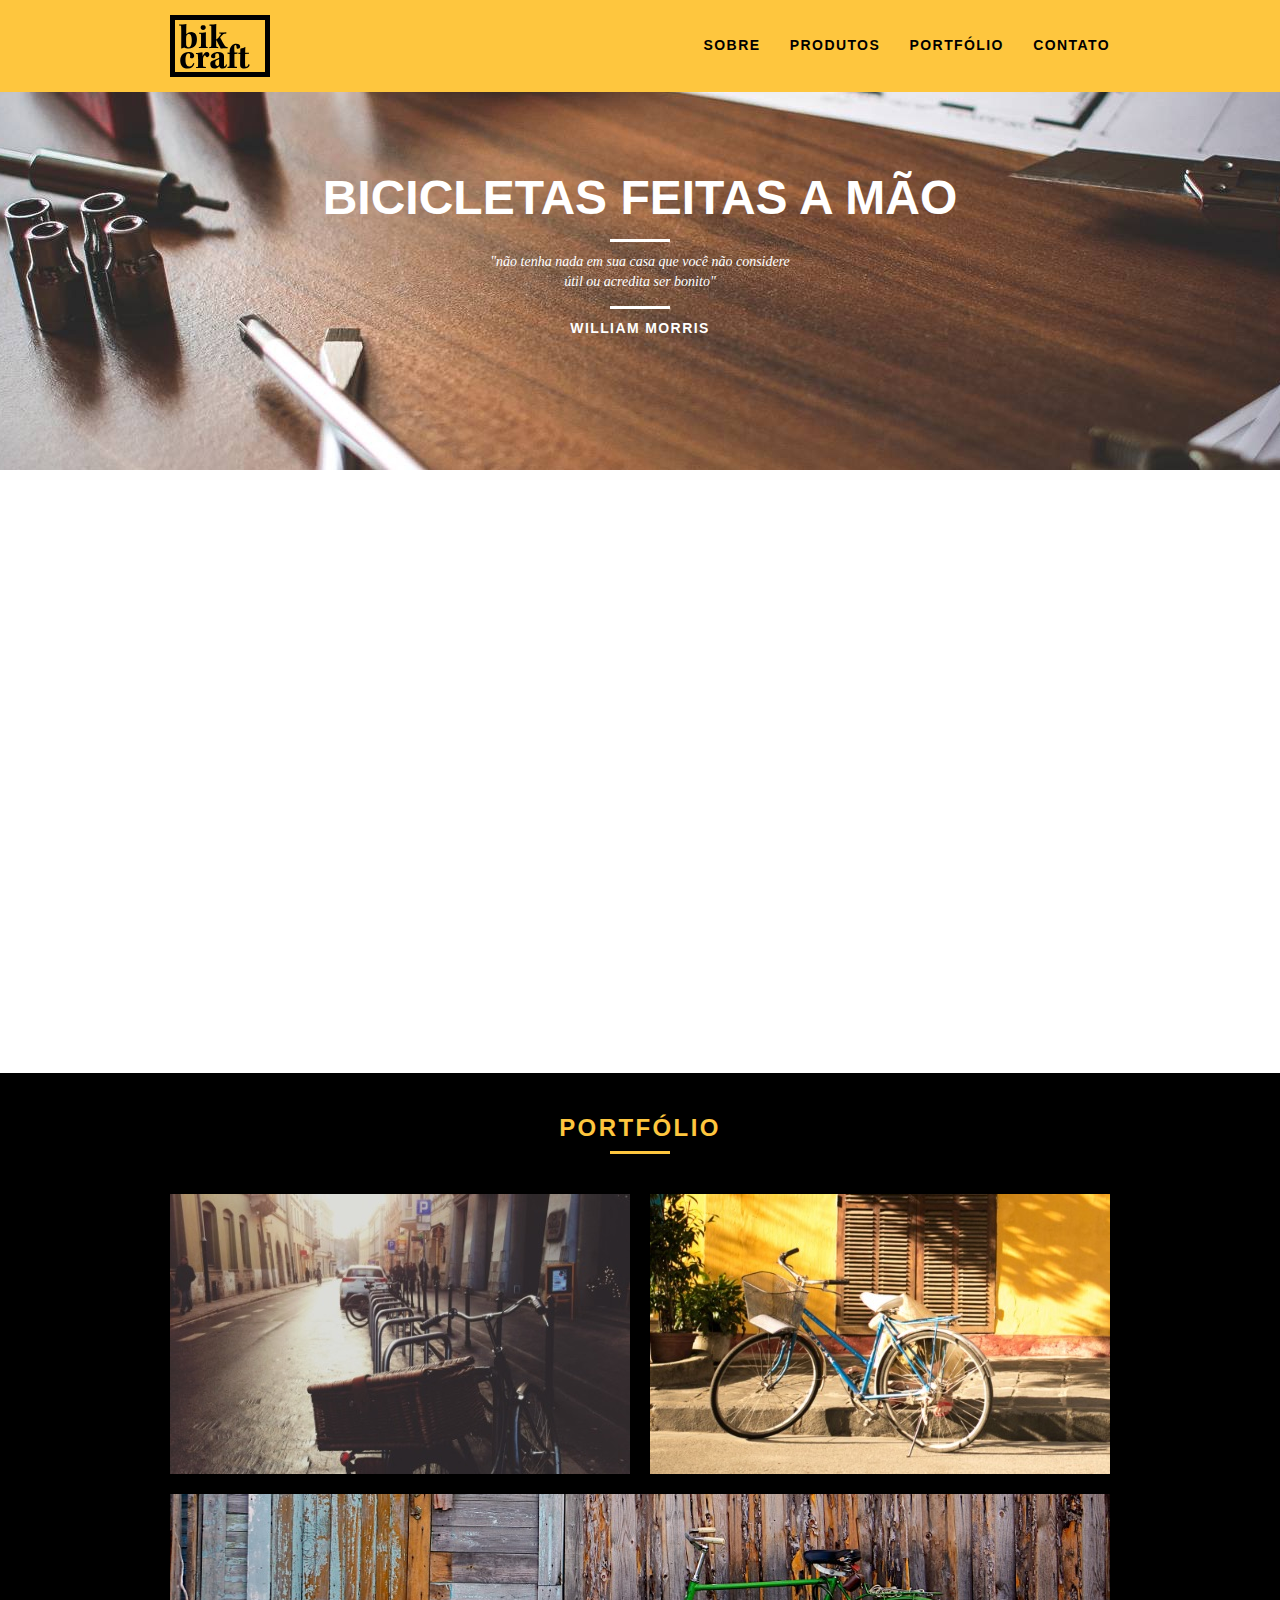
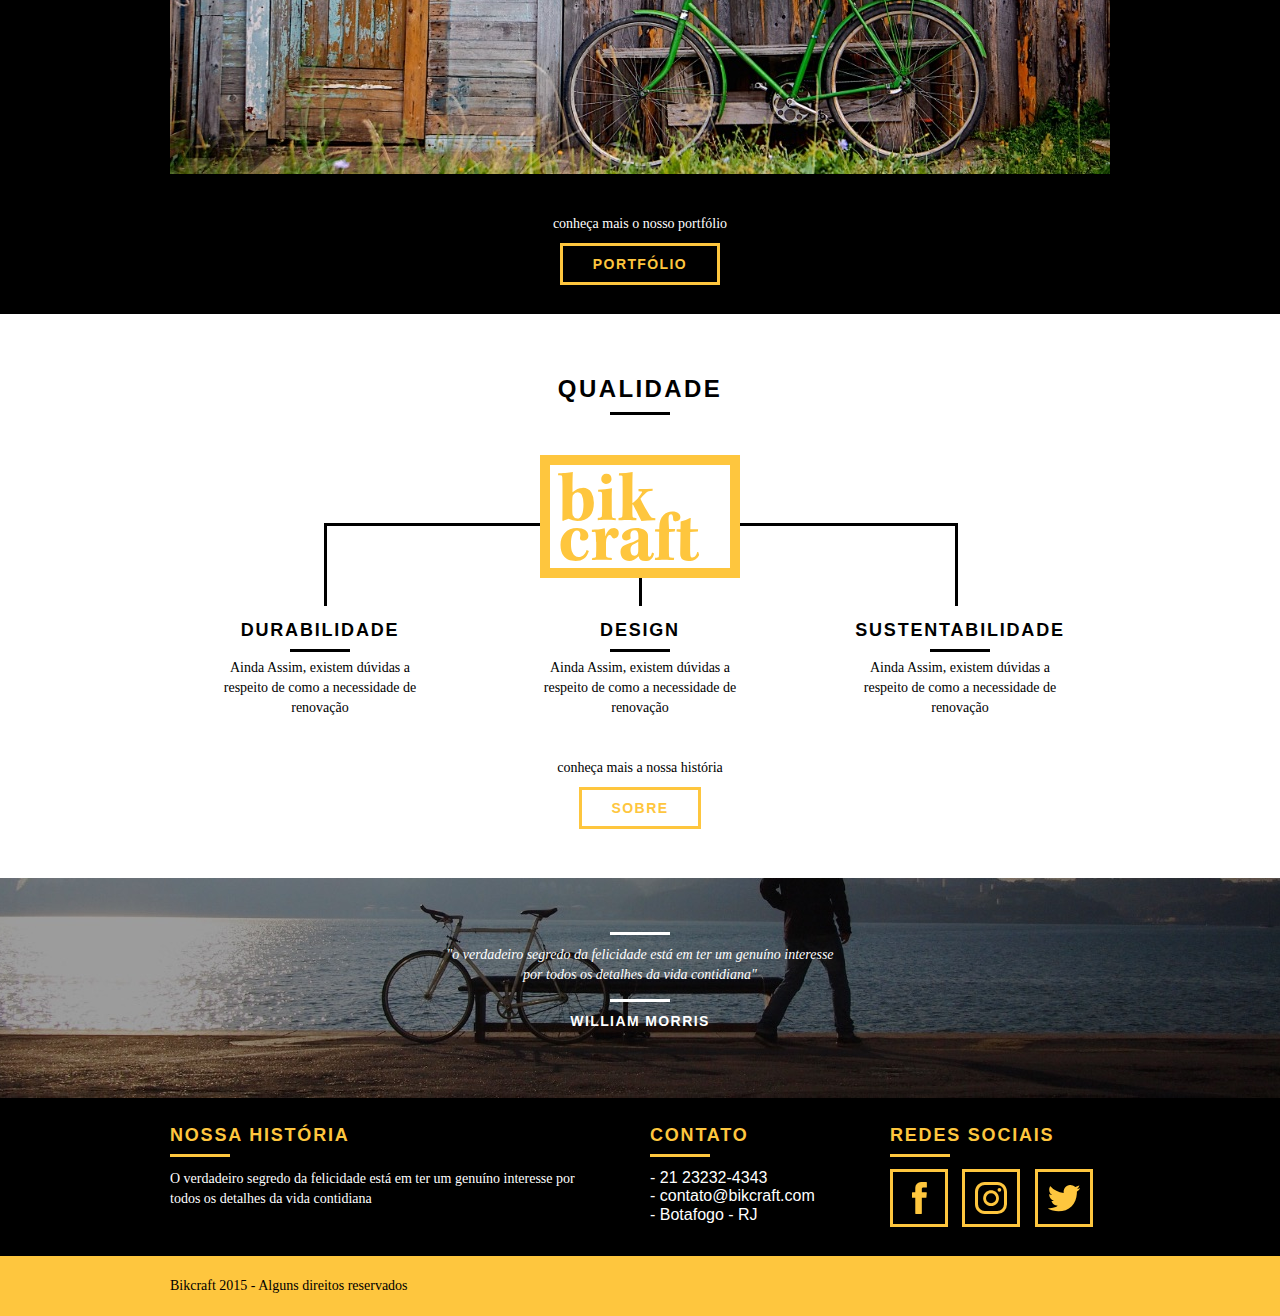
<file: index.html>
<!DOCTYPE html>
<html lang="pt-br"> 
    <head>
        <meta charset="utf-8">
        <title>Bikcraft - Bicicletas Personalizadas</title>
        <meta name="description" content="Compre a sua bicicleta personalizada
        na Bikcraft. Possuímos modelos passeio, esporte e retrô">

        <meta property="og:type" content="website"/>
        <meta property="og:title" content="Bikcraft - Bicicletas Personalizadas"/>
        <meta property="og:description" content="Compre a sua bicicleta personalizada
        na Bikcraft. Possuímos modelos passeio, esporte e retrô"/>
        <meta property="og:url" content="http://bikcraft.com"/>
        <meta property="og:image" content="http://bikcraft.com/img/og-image.png"/>

        <meta name="viewport" content="width=device-width, initial-scale=1">

        <link rel="stylesheet" href="css/style.css">
        <script>document.documentElement.classList.add("js");</script>
    </head>
    <body>
        
        <header class="header">
            <div class="container">
                <a href="index.html" class="grid-4">
                    <img src="img/bikcraft2.svg" alt="bikcraft">
                </a>
                <nav class="grid-12 header_menu"> 
                    <ul>
                        <li><a href="sobre.html">Sobre</a></li>
                        <li><a href="produtos.html">Produtos</a></li>
                        <li><a href="portfolio.html">Portfólio</a></li>
                        <li><a href="contato.html">Contato</a></li>
                    </ul>
                </nav>
            </div>
        </header>

        <section class="introducao">
            <div class="container">
                <h1 data-anime="400" class="fadeInDown">Bicicletas feitas a mão</h1>
                <blockquote data-anime="400" class="quote-externo fadeInDown">
                    <p>"não tenha nada em sua casa que você
                        não considere útil ou acredita ser bonito"</p>
                    <cite>WILLIAM MORRIS</cite>
                </blockquote>
                <a data-anime="1200" href="produtos.html" class="btn">Orçamento</a>
            </div>
        </section>

        <section class="produtos container fadeInDown" data-anime="1600">
            <h2 class="subtitulo">Produtos</h2>
            <ul class="produtos_lista">

                <li class="grid-1-3">
                    <div class="produtos_icone">
                        <img src="img/produtos/passeio.svg" alt="Bikcraf Passeio">
                    </div>
                    <h3>Passeio</h3>
                    <p>Ainda assim, existem dúvidas a respeito de como a necessidade de renovação.</p>
                </li>

                <li class="grid-1-3">
                    <div class="produtos_icone">
                        <img src="img/produtos/esporte.svg" alt="Bikcraf Esporte">
                    </div>
                    <h3>Esporte</h3>
                    <p>Ainda assim, existem dúvidas a respeito de como a necessidade de renovação.</p>
                </li>

                <li class="grid-1-3">
                    <div class="produtos_icone">
                        <img src="img/produtos/retro.svg" alt="Bikcraf Retro">
                    </div>
                    <h3>Retro</h3>
                    <p>Ainda assim, existem dúvidas a respeito de como a necessidade de renovação.</p>
                </li>

            </ul>

            <div class="call">
                <p>Clique aqui e veja</p>
                <a href="produtos.html" class="btn btn-preto">Produtos</a>
            </div>
        </section>
        <!-- Fecha produtos -->

        <section class="portfolio">
            <div class="container">
                <h2 class="subtitulo">Portfólio</h2>
                <ul class="portfolio_lista">
                    <li class="grid-8"><img src="img/portfolio/retro.jpg" alt="Bicicleta Retro"></li>
                    <li class="grid-8"><img src="img/portfolio/passeio.jpg" alt="Bicicleta Passeio"></li>
                    <li class="grid-16"><img src="img/portfolio/esporte.jpg" alt="Bicicleta Esporte"></li>
                </ul>
                <div class="call">
                    <p>conheça mais o nosso portfólio</p>
                    <a href="portfolio.html" class="btn">Portfólio</a>
                </div>
            </div>
        </section>

        <section class="qualidade container">
            <h2 class="subtitulo">Qualidade</h2>
            <img src="img/bikcraft-qualidade.svg" alt="Bikcraft">
            <ul class="qualidade_lista">
                <li class="grid-1-3">
                    <h3>Durabilidade</h3>
                    <p>Ainda Assim, existem dúvidas a respeito de como a necessidade de renovação</p>
                </li>
                <li class="grid-1-3">
                    <h3>Design</h3>
                    <p>Ainda Assim, existem dúvidas a respeito de como a necessidade de renovação</p>
                </li>
                <li class="grid-1-3">
                    <h3>Sustentabilidade</h3>
                    <p>Ainda Assim, existem dúvidas a respeito de como a necessidade de renovação</p>
                </li>
            </ul>
            <div class="call">
                <p>conheça mais a nossa história</p>
                <a href="sobre.html" class="btn btn-preto">Sobre</a>
            </div>
        </section>

        <div class="quebra">
            <blockquote class="quote-externo container">
                <p>"o verdadeiro segredo da felicidade está em ter um genuíno 
                interesse por todos os detalhes da vida contidiana"</p>
                <cite>WILLIAM MORRIS</cite>
            </blockquote>
        </div>

        <footer>
            <div class="footer">
                <div class="container">

                    <div class="grid-8 footer_historia">
                        <h3>Nossa história</h3>
                        <p>O verdadeiro segredo da felicidade está em ter um genuíno 
                        interesse por todos os detalhes da vida contidiana</p>
                    </div>

                    <div class="grid-4 footer_contatio">
                        <h3>Contato</h3>
                        <ul>
                            <li>- 21 23232-4343</li>
                            <li>- contato@bikcraft.com</li>
                            <li>- Botafogo - RJ</li>
                        </ul>
                    </div>
                    
                    <div class="grid-4 footer_redes">
                        <h3>Redes Sociais</h3>
                        <ul>
                            <li><a href="http://facebook.com" target="_blank"><img src="img/redes-sociais/facebook.svg" alt="Facebook Bikcraft"></a></li>
                            <li><a href="http://instagram.com" target="_blank"><img src="img/redes-sociais/instagram.svg" alt="Instagram Bikcraft"></a></li>
                            <li><a href="http://twitter.com" target="_blank"><img src="img/redes-sociais/twitter.svg" alt="Twitter Bikcraft"></a></li>
                        </ul>
                    </div>

                </div>
            </div>

            <div class="copy">
                <div class="container">
                    <p class="grid-16">Bikcraft 2015 - Alguns direitos reservados</p>
                </div>
            </div>
        </footer>

        
        <script src="./js/simple-anime.js"></script>
        <script src="./js/script.js"></script>

    </body>
</html>
</file>
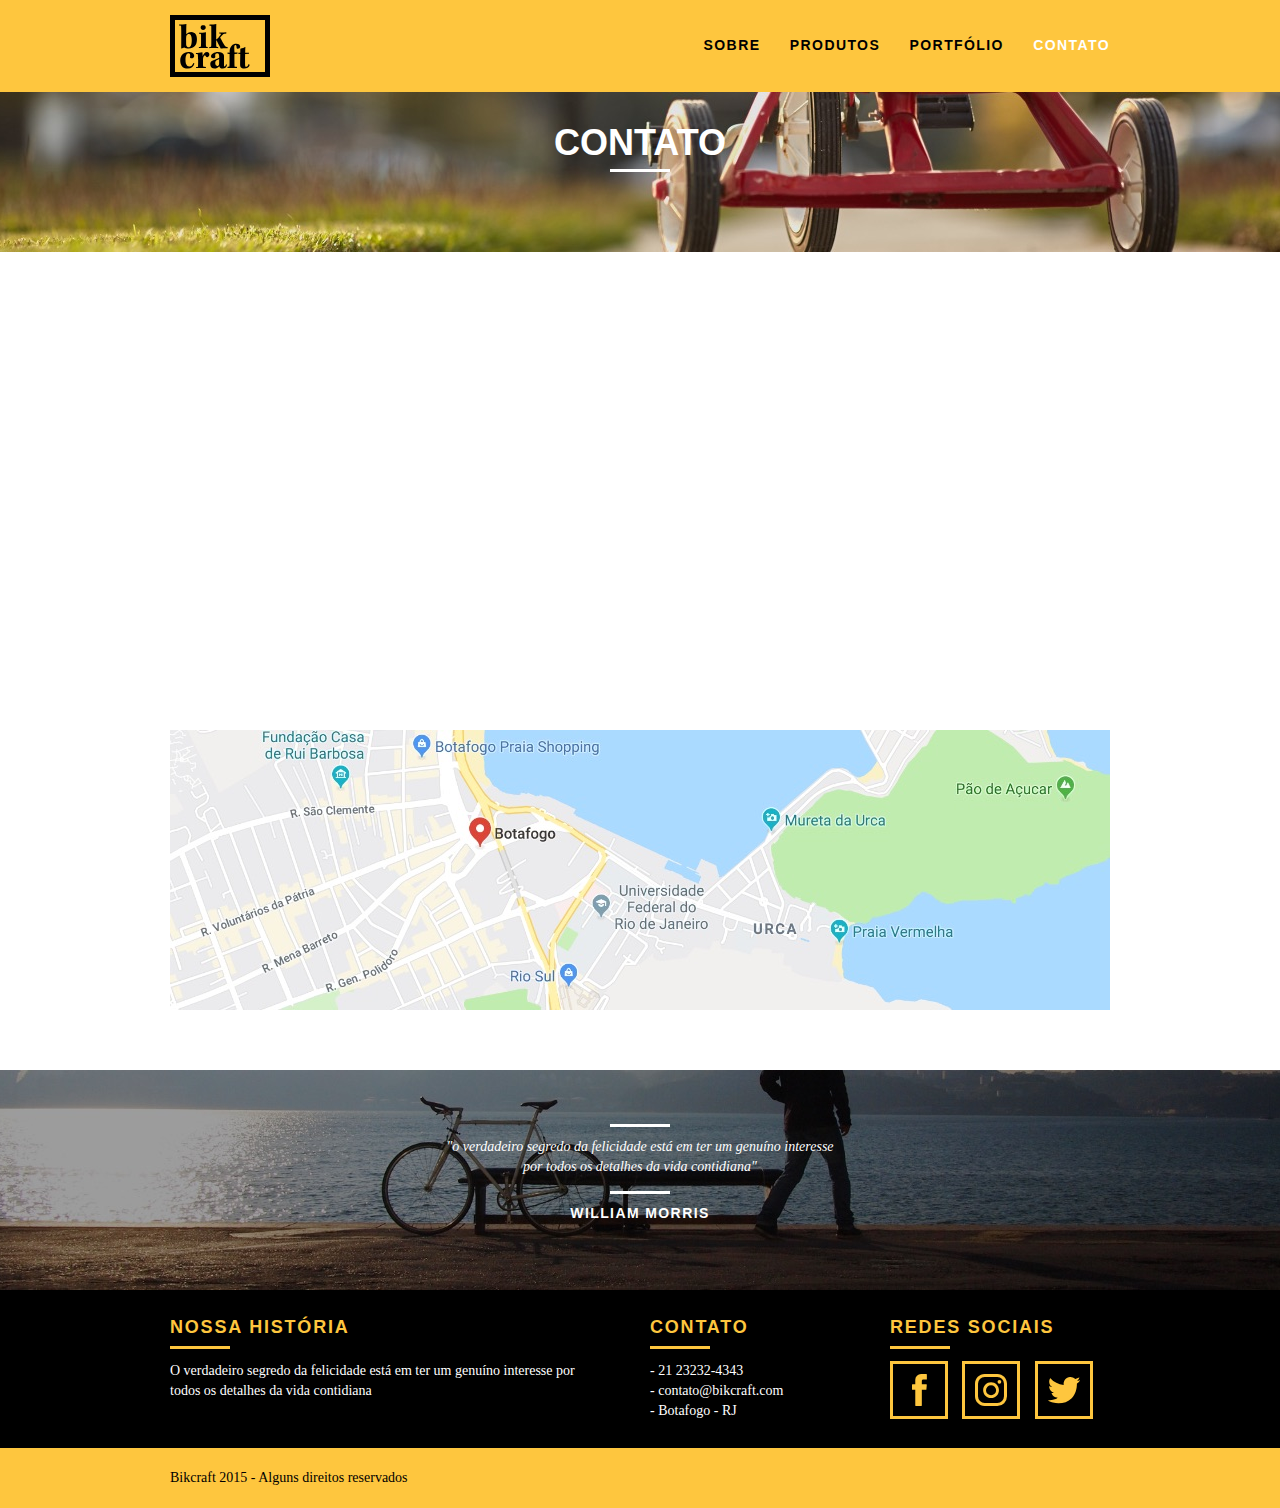
<file: contato.html>
<!DOCTYPE html>
<html lang="pt-br"> 
    <head>
        <meta charset="utf-8">
        <title>Bikcraft - Contato - 21 9999-9999</title>

        <meta name="description" content="Compre a sua bicicleta personalizada
        na Bikcraft. Possuímos modelos passeio, esporte e retrô">

        <meta property="og:type" content="website"/>
        <meta property="og:title" content="Bikcraft - Contato - 21 9999-9999"/>
        <meta property="og:description" content="Compre a sua bicicleta personalizada
        na Bikcraft. Possuímos modelos passeio, esporte e retrô"/>
        <meta property="og:url" content="http://bikcraft.com/contato.html"/>
        <meta property="og:image" content="http://bikcraft.com/img/og-image.png"/>

        <meta name="viewport" content="width=device-width, initial-scale=1">

        <link rel="shortcut icon" href="favicon.ico">

        <link rel="stylesheet" href="css/style.css">

        <script>document.documentElement.classList.add("js");</script>
    </head>
    <body>

        <header class="header">
            <div class="container">
                <a href="index.html" class="grid-4">
                    <img src="img/bikcraft2.svg" alt="bikcraft">
                </a>
                <nav class="grid-12 header_menu"> 
                    <ul>
                        <li><a href="sobre.html">Sobre</a></li>
                        <li><a href="produtos.html">Produtos</a></li>
                        <li><a href="portfolio.html">Portfólio</a></li>
                        <li><a href="contato.html" class="menu_ativo">Contato</a></li>
                    </ul>
                </nav>
            </div>
        </header>

        <section class="introducao-interna interna_contato">
            <div class="container">
                <h1 data-anime="400" class="fadeInDown">Contato</h1>
                <p data-anime="800" class="fadeInDown">tire suas dúvidas com a gente</p>
            </div>
        </section>

        <section class="contato container fadeInDown" data-anime="1200">
            <form id="form_orcamento" method="post" action="./enviar.php" class="contato_form grid-8 formphp">
                <label for="nome">Nome</label>
                <input type="text" id="nome" name="nome" required>
                <label for="email">E-mail</label>
                <input type="text" id="email" name="email" required>
                <label for="telefone">telefone</label>
                <input type="text" id="telefone" name="telefone">

                <label class="nao-aparece">Se você não é um robô, deixe em branco.</label>
                <input type="text" class="nao-aparece" name="leaveblank">
                <label class="nao-aparece">Se você não é um robô, não mude este campo.</label>
                <input type="text" class="nao-aparece" name="dontchange" value="http://">
               
                <label for="mensagem">Mensagem</label>
                <textarea id="mensagem" name="mensagem" required></textarea>
                <button id="enviar" name="enviar" type="submit" class="btn btn-preto">Enviar</button>
            </form>
            <div class="contato_dados grid-8">
                <h3>Dados</h3>
                <span>+55 21 93223 3232</span>
                <span>orcamento@bikcraft.com</span>
                <span>Rua Ali Perto - Botafogo</span>
                <span>Rio de Janeiro - RJ - Brasil</span>
                <h3>Redes Sociais</h3>
                <ul>
                    <li><a href="http://facebook.com" target="_blank"><img src="img/redes-sociais/facebook.svg" alt="Facebook Bikcraft"></a></li>
                    <li><a href="http://instagram.com" target="_blank"><img src="img/redes-sociais/instagram.svg" alt="Instagram Bikcraft"></a></li>
                    <li><a href="http://twitter.com" target="_blank"><img src="img/redes-sociais/twitter.svg" alt="Twitter Bikcraft"></a></li>
                </ul>
            </div>
        </section>

        <div class="container contato_mapa">
            <a href="http://google.com" target="_blank" class="grid-16"><img src="img/endereco-bikcraft.jpg" alt="Endereço da Bikcraft"></a>
        </div> 

        <div class="quebra">
            <blockquote class="quote-externo container">
                <p>"o verdadeiro segredo da felicidade está em ter um genuíno 
                interesse por todos os detalhes da vida contidiana"</p>
                <cite>WILLIAM MORRIS</cite>
            </blockquote>
        </div>

        <footer>
            <div class="footer">
                <div class="container">

                    <div class="grid-8 footer_historia">
                        <h3>Nossa história</h3>
                        <p>O verdadeiro segredo da felicidade está em ter um genuíno 
                        interesse por todos os detalhes da vida contidiana</p>
                    </div>

                    <div class="grid-4 footer_contato">
                        <h3>Contato</h3>
                        <ul>
                            <li>- 21 23232-4343</li>
                            <li>- contato@bikcraft.com</li>
                            <li>- Botafogo - RJ</li>
                        </ul>
                    </div>
                    
                    <div class="grid-4 footer_redes">
                        <h3>Redes Sociais</h3>
                        <ul>
                            <li><a href="http://facebook.com" target="_blank"><img src="img/redes-sociais/facebook.svg" alt="Facebook Bikcraft"></a></li>
                            <li><a href="http://instagram.com" target="_blank"><img src="img/redes-sociais/instagram.svg" alt="Instagram Bikcraft"></a></li>
                            <li><a href="http://twitter.com" target="_blank"><img src="img/redes-sociais/twitter.svg" alt="Twitter Bikcraft"></a></li>
                        </ul>
                    </div>

                </div>
            </div>

            <div class="copy">
                <div class="container">
                    <p class="grid-16">Bikcraft 2015 - Alguns direitos reservados</p>
                </div>
            </div>
        </footer>
        
        <script src="./js/simple-anime.js"></script>
        <script src="./js/simple-form.js"></script>
        <script src="./js/script.js"></script>
    </body>
</html>
</file>
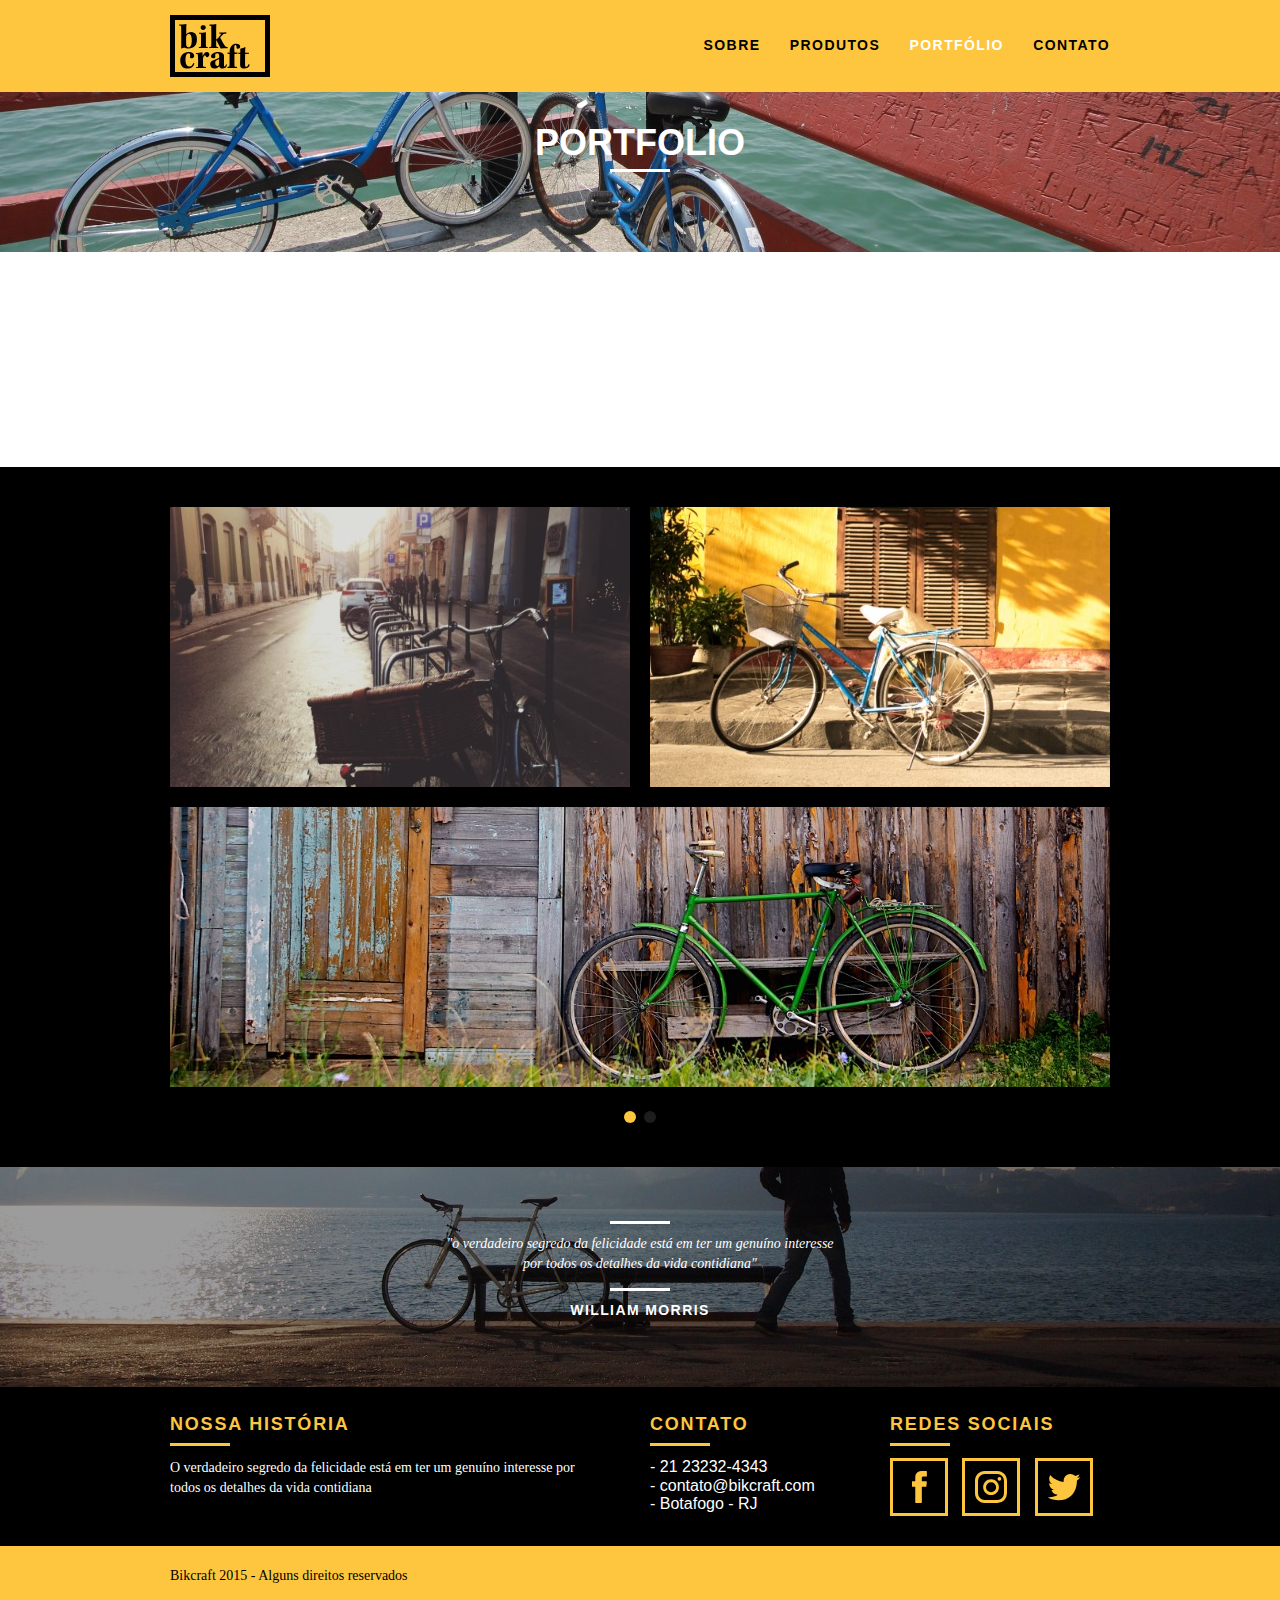
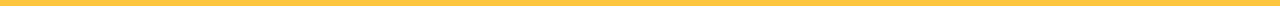
<file: portfolio.html>
<!DOCTYPE html>
<html lang="pt-br"> 
    <head>
        <meta charset="utf-8">
        <title>Bikcraft - Conheça o portfólio de clientes</title>

        <meta name="description" content="Compre a sua bicicleta personalizada
        na Bikcraft. Possuímos modelos passeio, esporte e retrô">

        <meta property="og:type" content="website"/>
        <meta property="og:title" content="Bikcraft - Conheça o portfólio de clientes"/>
        <meta property="og:description" content="Compre a sua bicicleta personalizada
        na Bikcraft. Possuímos modelos passeio, esporte e retrô"/>
        <meta property="og:url" content="http://bikcraft.com/portfolio.html"/>
        <meta property="og:image" content="http://bikcraft.com/img/og-image.png"/>

        <meta name="viewport" content="width=device-width, initial-scale=1">

        <link rel="shortcut icon" href="favicon.ico">

        <link rel="stylesheet" href="css/style.css">

        <script>document.documentElement.classList.add("js");</script>
    </head>
    <body>

        <header class="header">
            <div class="container">
                <a href="index.html" class="grid-4">
                    <img src="img/bikcraft2.svg" alt="bikcraft">
                </a>
                <nav class="grid-12 header_menu"> 
                    <ul>
                        <li><a href="sobre.html">Sobre</a></li>
                        <li><a href="produtos.html">Produtos</a></li>
                        <li><a href="portfolio.html" class="menu_ativo">Portfólio</a></li>
                        <li><a href="contato.html">Contato</a></li>
                    </ul>
                </nav>
            </div>
        </header>

        <section class="introducao-interna interna_portfolio">
            <div class="container">
                <h1 data-anime="400" class="fadeInDown">Portfolio</h1>
                <p data-anime="800" class="fadeInDown">conheça os projetos que amamos mostrar</p>
            </div>
        </section>

        <div class="container fadeInDown" data-slide="quote" data-anime="1200">
            <blockquote class="quote_clientes">
                <p>"Pedalare sempre fio a minha paixão, o que oo pessoal da Bikcraft 
                fez foi intensificar o meu amor por esta atividade. Recomendo à todos que amo."</p>
                <cite>Barbara Moss</cite>
            </blockquote>
            <blockquote class="quote_clientes">
                <p>"Nada melhor do que dar um roê com a minha Bikcraft na orla.Essa é a      
                minha companheira mais fiel, nunca me traiu e está sempre a minha disposição."</p>
                <cite>Jhony Rato</cite>
            </blockquote>
            <blockquote class="quote_clientes">
                <p>"Aqueles que ainda não possuem uma Bikcraft, não sabem o que 
                estão perdendo. A precisão é absurda e a velocidade transcendental.
                Nunca vi nada igual."</p>
                <cite>Bernardo</cite>
            </blockquote>
        </div>

        <div class="portfolio">
            <div class="container" data-slide="portfolio">
                <ul class="portfolio_lista">
                    <li class="grid-8"><img src="img/portfolio/retro.jpg" alt="Bicicleta Retro"></li>
                    <li class="grid-8"><img src="img/portfolio/passeio.jpg" alt="Bicicleta Passeio"></li>
                    <li class="grid-16"><img src="img/portfolio/esporte.jpg" alt="Bicicleta Esporte"></li>
                </ul>
                <ul class="portfolio_lista">
                    <li class="grid-8"><img src="img/portfolio/passeio.jpg" alt="Bicicleta Passeio"></li>
                    <li class="grid-8"><img src="img/portfolio/retro.jpg" alt="Bicicleta Retro"></li>                   
                    <li class="grid-16"><img src="img/portfolio/esporte.jpg" alt="Bicicleta Esporte"></li>
                </ul>
            </div>
        </div>

        <div class="quebra">
            <blockquote class="quote-externo container">
                <p>"o verdadeiro segredo da felicidade está em ter um genuíno 
                interesse por todos os detalhes da vida contidiana"</p>
                <cite>WILLIAM MORRIS</cite>
            </blockquote>
        </div>

        <footer>
            <div class="footer">
                <div class="container">

                    <div class="grid-8 footer_historia">
                        <h3>Nossa história</h3>
                        <p>O verdadeiro segredo da felicidade está em ter um genuíno 
                        interesse por todos os detalhes da vida contidiana</p>
                    </div>

                    <div class="grid-4 footer_contatio">
                        <h3>Contato</h3>
                        <ul>
                            <li>- 21 23232-4343</li>
                            <li>- contato@bikcraft.com</li>
                            <li>- Botafogo - RJ</li>
                        </ul>
                    </div>
                    
                    <div class="grid-4 footer_redes">
                        <h3>Redes Sociais</h3>
                        <ul>
                            <li><a href="http://facebook.com" target="_blank"><img src="img/redes-sociais/facebook.svg" alt="Facebook Bikcraft"></a></li>
                            <li><a href="http://instagram.com" target="_blank"><img src="img/redes-sociais/instagram.svg" alt="Instagram Bikcraft"></a></li>
                            <li><a href="http://twitter.com" target="_blank"><img src="img/redes-sociais/twitter.svg" alt="Twitter Bikcraft"></a></li>
                        </ul>
                    </div>

                </div>
            </div>

            <div class="copy">
                <div class="container">
                    <p class="grid-16">Bikcraft 2015 - Alguns direitos reservados</p>
                </div>
            </div>
        </footer>

        <script src="./js/simple-anime.js"></script>
        <script src="./js/simple-slide.js"></script>
        <script src="./js/script.js"></script>

    </body>
</html>
</file>
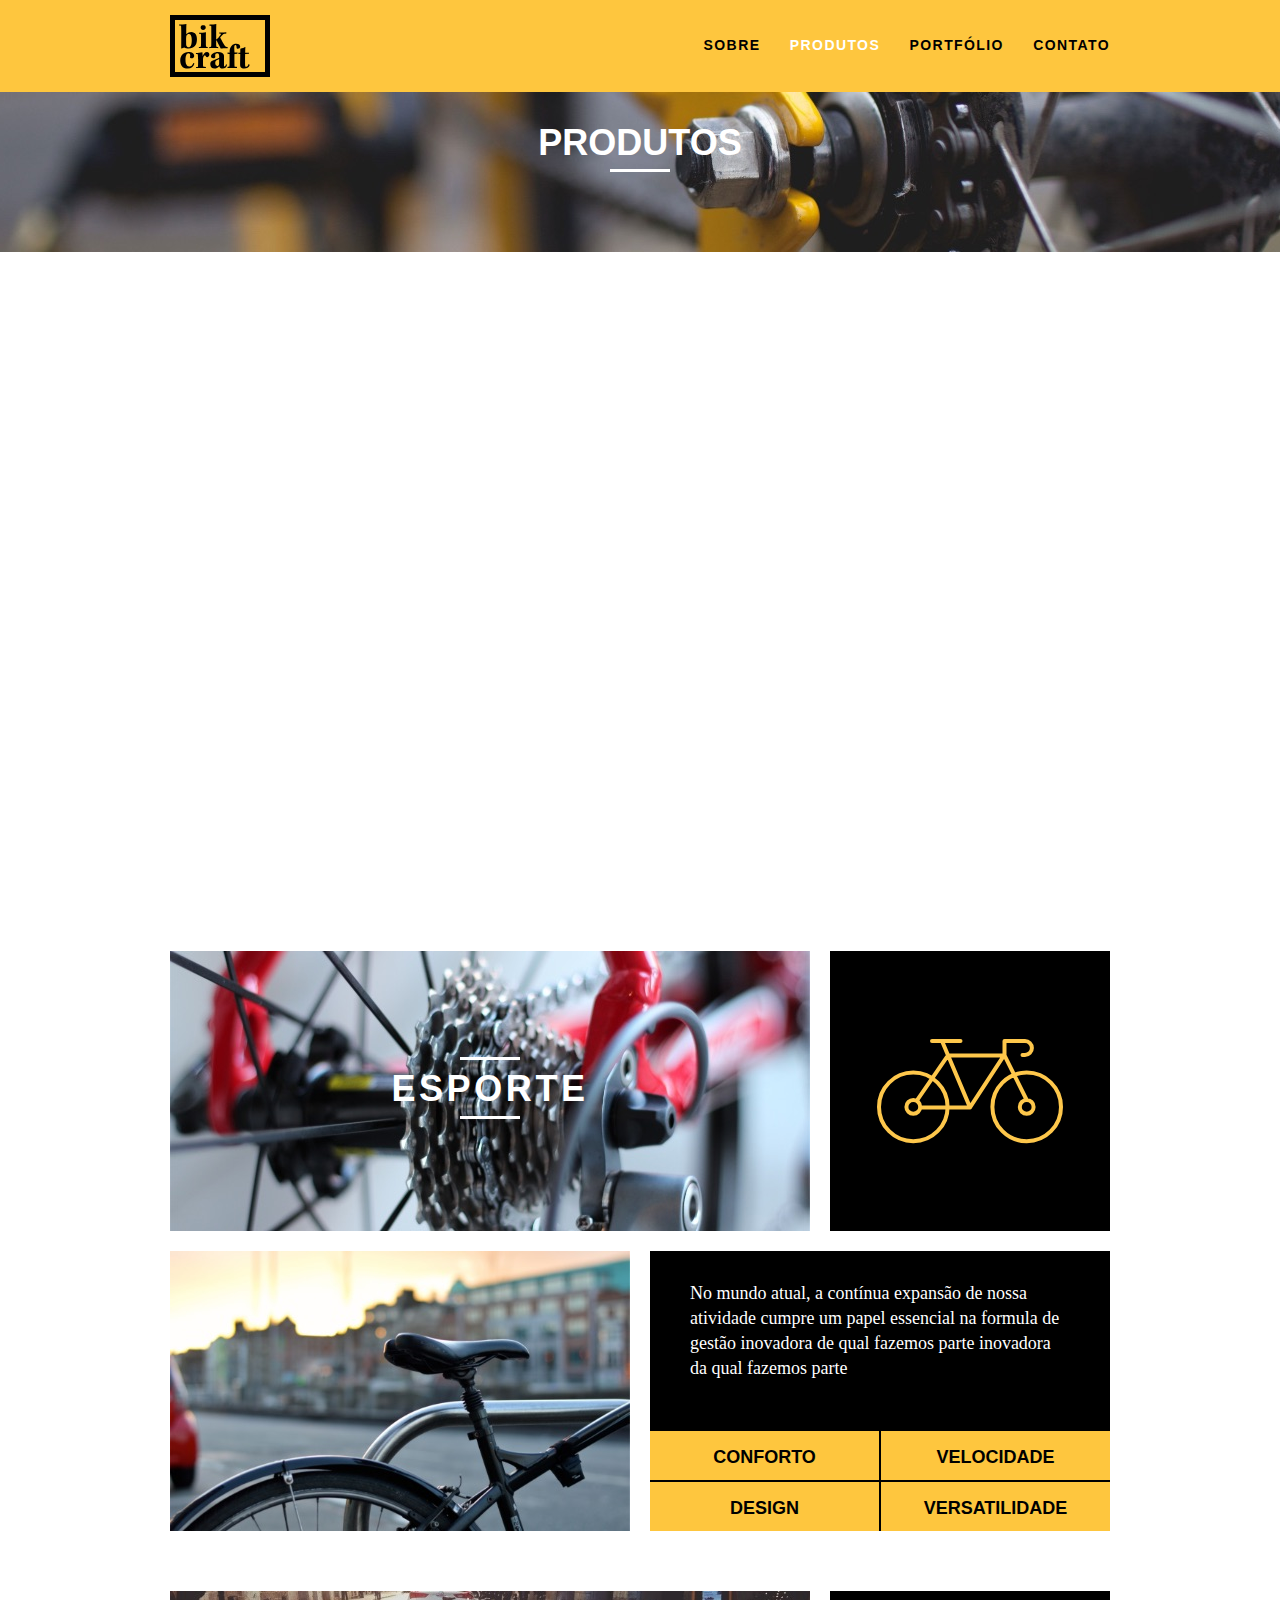
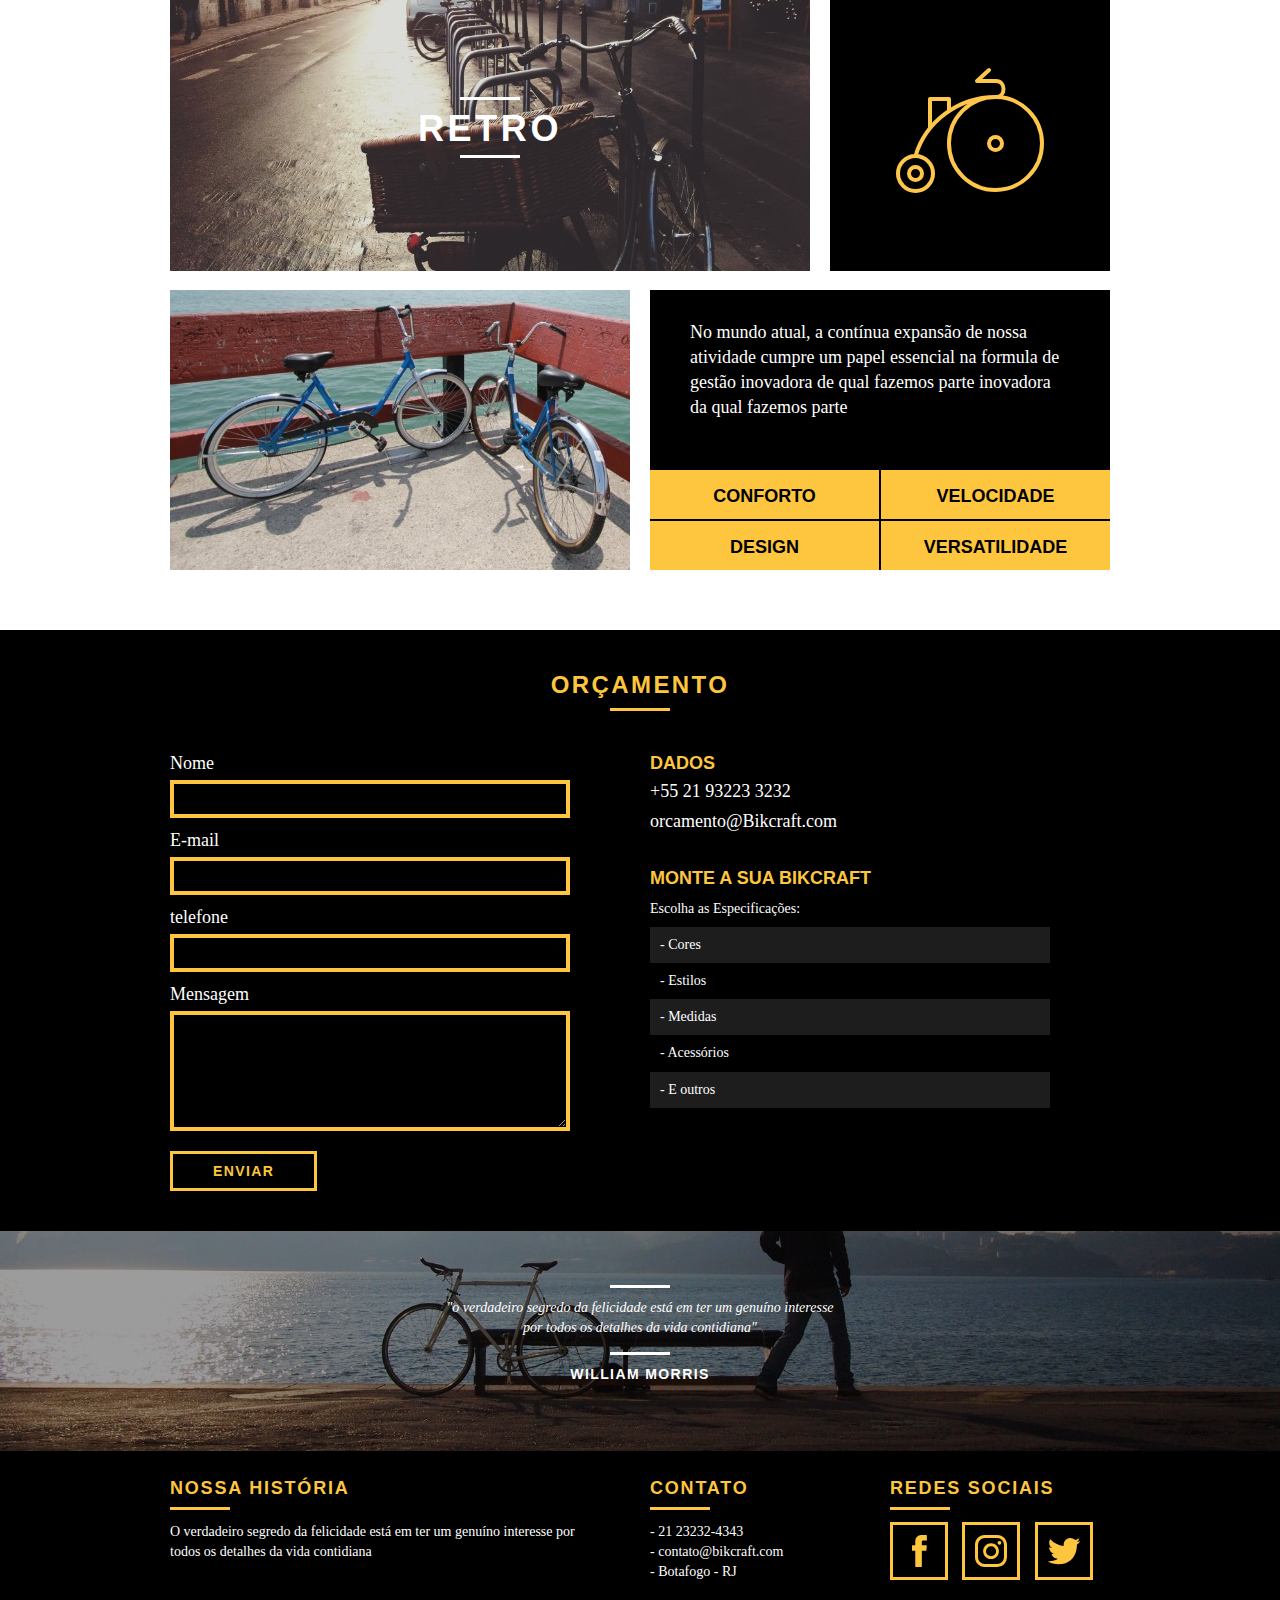
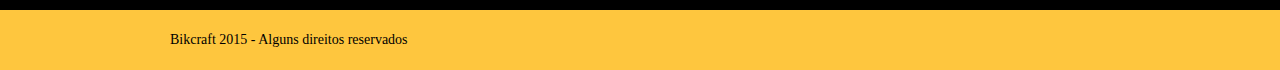
<file: produtos.html>
<!DOCTYPE html>
<html lang="pt-br"> 
    <head>
        <meta charset="utf-8">
        <title>Bikcraft - Conheça as linhas passerio, retrô e esporte</title>

        <meta name="description" content="Compre a sua bicicleta personalizada
        na Bikcraft. Possuímos modelos passeio, esporte e retrô">

        <meta property="og:type" content="website"/>
        <meta property="og:title" content="Bikcraft - Conheça as linhas passerio, retrô e esporte"/>
        <meta property="og:description" content="Compre a sua bicicleta personalizada
        na Bikcraft. Possuímos modelos passeio, esporte e retrô"/>
        <meta property="og:url" content="http://bikcraft.com/produtos.html"/>
        <meta property="og:image" content="http://bikcraft.com/img/og-image.png"/>

        <meta name="viewport" content="width=device-width, initial-scale=1">

        <link rel="shortcut icon" href="favicon.ico">

        <link rel="stylesheet" href="css/style.css">

        <script>document.documentElement.classList.add("js");</script>
    </head>
    <body>

        <header class="header">
            <div class="container">
                <a href="index.html" class="grid-4">
                    <img src="img/bikcraft2.svg" alt="bikcraft">
                </a>
                <nav class="grid-12 header_menu"> 
                    <ul>
                        <li><a href="sobre.html">Sobre</a></li>
                        <li><a href="produtos.html"  class="menu_ativo">Produtos</a></li>
                        <li><a href="portfolio.html">Portfólio</a></li>
                        <li><a href="contato.html">Contato</a></li>
                    </ul>
                </nav>
            </div>
        </header>

        <section class="introducao-interna interna_produtos">
            <div class="container">
                <h1 data-anime="400" class="fadeInDown">Produtos</h1>
                <p data-anime="800" class="fadeInDown">conheça todos nossos produtos</p>
            </div>
        </section>

        <section class="container produto_item fadeInDown" data-anime="1200">
            <div class="grid-11">
                <img src="img/produtos/bikcraft-passeio-1.jpg" alt="Bickraft passeio">
                <h2>Passeio</h2>
            </div>
            <div class="grid-5 produto_icone"><img src="img/produtos/passeio.svg" alt="Icone passeio"></div>
            <div class="grid-8"><img src="img/produtos/bikcraft-passeio-2.jpg" alt="Bikcraft passeio"></div>
            <div class="grid-8 produto_info">
                <p>No mundo atual, a contínua expansão de nossa atividade cumpre um papel essencial
                na formula de gestão inovadora de qual fazemos parte inovadora da qual fazemos parte
                </p>
                <ul>
                    <li>Conforto</li>
                    <li>Velocidade</li>
                    <li>Design</li>
                    <li>Versatilidade</li>
                </ul>
            </div>
        </section>

        <section class="container produto_item">
            <div class="grid-11">
                <img src="img/produtos/bikcraft-esporte-1.jpg" alt="Bickraft esporte">
                <h2>Esporte</h2>
            </div>
            <div class="grid-5 produto_icone"><img src="img/produtos/esporte.svg" alt="Icone Esporte"></div>
            <div class="grid-8"><img src="img/produtos/bikcraft-esporte-2.jpg" alt="Bikcraft esporte"></div>
            <div class="grid-8 produto_info">
                <p>No mundo atual, a contínua expansão de nossa atividade cumpre um papel essencial
                na formula de gestão inovadora de qual fazemos parte inovadora da qual fazemos parte
                </p>
                <ul>
                    <li>Conforto</li>
                    <li>Velocidade</li>
                    <li>Design</li>
                    <li>Versatilidade</li>
                </ul>
            </div>
        </section>

        <section class="container produto_item">
            <div class="grid-11">
                <img src="img/produtos/bikcraft-retro-1.jpg" alt="Bickraft retro">
                <h2>Retro</h2>
            </div>
            <div class="grid-5 produto_icone"><img src="img/produtos/retro.svg" alt="Icone retro"></div>
            <div class="grid-8"><img src="img/produtos/bikcraft-retro-2.jpg" alt="Bikcraft retro"></div>
            <div class="grid-8 produto_info">
                <p>No mundo atual, a contínua expansão de nossa atividade cumpre um papel essencial
                na formula de gestão inovadora de qual fazemos parte inovadora da qual fazemos parte
                </p>
                <ul>
                    <li>Conforto</li>
                    <li>Velocidade</li>
                    <li>Design</li>
                    <li>Versatilidade</li>
                </ul>
            </div>
        </section>

        <section class="orcamento">
            <div class="container">
                <h2 class="subtitulo">Orçamento</h2>
                <form id="form_orcamento" method="post" action="./enviar.php" class="form grid-8 formphp">
                    <label for="nome">Nome</label>
                    <input type="text" id="nome" name="nome" required>
                    <label for="email">E-mail</label>
                    <input type="text" id="email" name="email" required>
                    <label for="telefone">telefone</label>
                    <input type="text" id="telefone" name="telefone">
    
                    <label class="nao-aparece">Se você não é um robô, deixe em branco.</label>
                    <input type="text" class="nao-aparece" name="leaveblank">
                    <label class="nao-aparece">Se você não é um robô, não mude este campo.</label>
                    <input type="text" class="nao-aparece" name="dontchange" value="http://">
                   
                    <label for="mensagem">Mensagem</label>
                    <textarea id="mensagem" name="mensagem" required></textarea>
                    <button id="enviar" name="enviar" type="submit" class="btn">Enviar</button>
                </form>
                <div class="orcamento_dados grid-8">
                    <h3>Dados</h3>
                    <span>+55 21 93223 3232</span>
                    <span>orcamento@Bikcraft.com</span>
                    <h3>Monte a sua bikcraft</h3>
                    <p>Escolha as Especificações:</p>
                    <ul>
                        <li>- Cores</li>
                        <li>- Estilos</li>
                        <li>- Medidas</li>
                        <li>- Acessórios</li>
                        <li>- E outros</li>
                    </ul>
                </div>
            </div>
        </section>

        <div class="quebra">
            <blockquote class="quote-externo container">
                <p>"o verdadeiro segredo da felicidade está em ter um genuíno 
                interesse por todos os detalhes da vida contidiana"</p>
                <cite>WILLIAM MORRIS</cite>
            </blockquote>
        </div>

        <footer>
            <div class="footer">
                <div class="container">

                    <div class="grid-8 footer_historia">
                        <h3>Nossa história</h3>
                        <p>O verdadeiro segredo da felicidade está em ter um genuíno 
                        interesse por todos os detalhes da vida contidiana</p>
                    </div>

                    <div class="grid-4 footer_contato">
                        <h3>Contato</h3>
                        <ul>
                            <li>- 21 23232-4343</li>
                            <li>- contato@bikcraft.com</li>
                            <li>- Botafogo - RJ</li>
                        </ul>
                    </div>
                    
                    <div class="grid-4 footer_redes">
                        <h3>Redes Sociais</h3>
                        <ul>
                            <li><a href="http://facebook.com" target="_blank"><img src="img/redes-sociais/facebook.svg" alt="Facebook Bikcraft"></a></li>
                            <li><a href="http://instagram.com" target="_blank"><img src="img/redes-sociais/instagram.svg" alt="Instagram Bikcraft"></a></li>
                            <li><a href="http://twitter.com" target="_blank"><img src="img/redes-sociais/twitter.svg" alt="Twitter Bikcraft"></a></li>
                        </ul>
                    </div>

                </div>
            </div>

            <div class="copy">
                <div class="container">
                    <p class="grid-16">Bikcraft 2015 - Alguns direitos reservados</p>
                </div>
            </div>
        </footer>

        <script src="./js/simple-anime.js"></script>
        <script src="./js/simple-form.js"></script>
        <script src="./js/script.js"></script>
    </body>
</html>
</file>
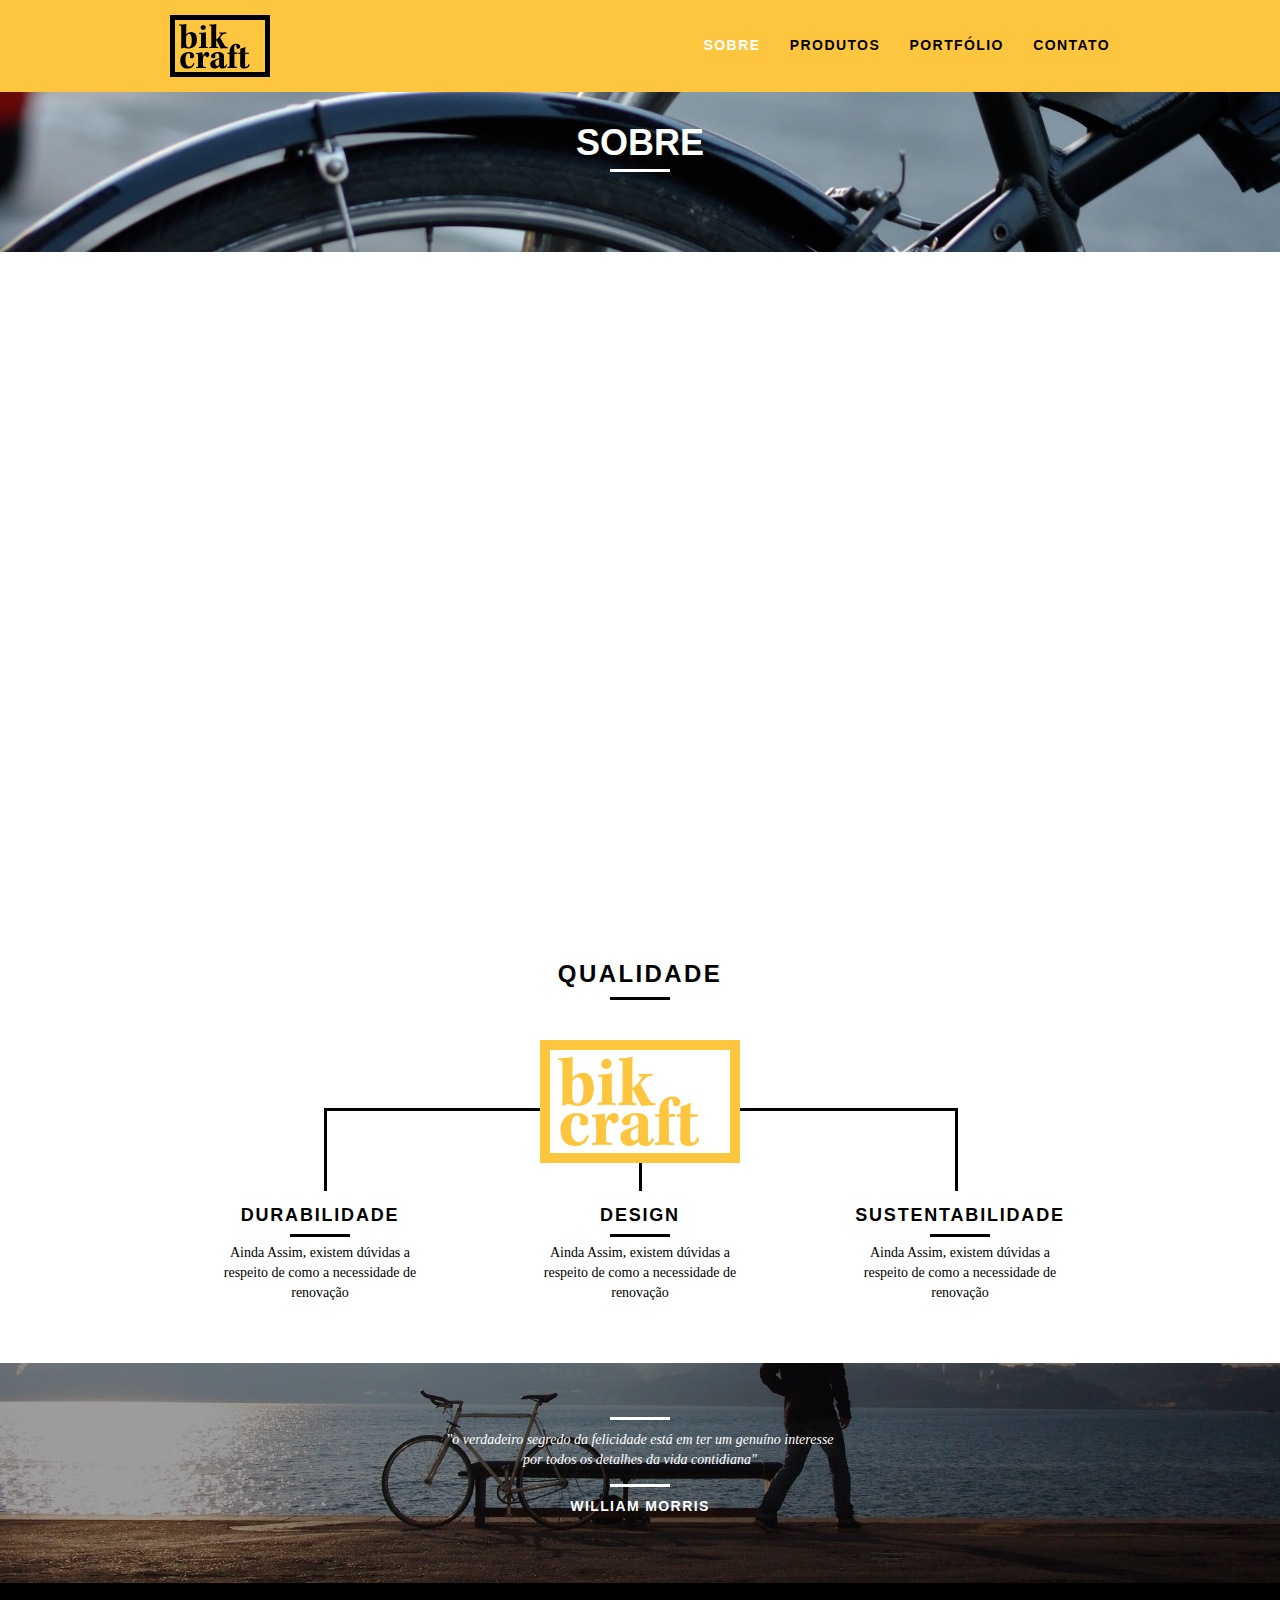
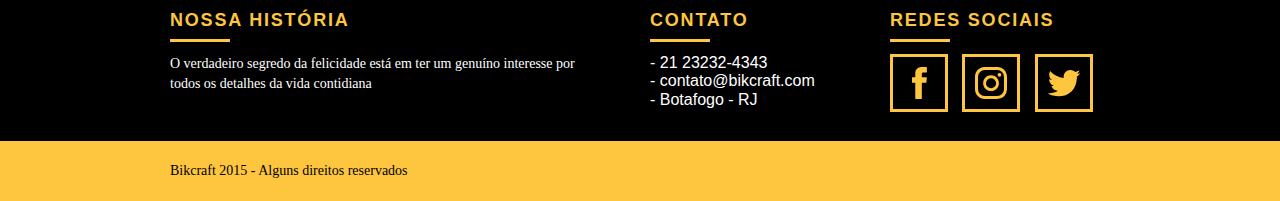
<file: sobre.html>
<!DOCTYPE html>
<html lang="pt-br"> 
    <head>
        <meta charset="utf-8">
        <title>Bikcraft - Saiba mais sobre a gente</title>

        <meta name="description" content="Compre a sua bicicleta personalizada
        na Bikcraft. Possuímos modelos passeio, esporte e retrô">

        <meta property="og:type" content="website"/>
        <meta property="og:title" content="Bikcraft - Saiba mais sobre a gente"/>
        <meta property="og:description" content="Compre a sua bicicleta personalizada
        na Bikcraft. Possuímos modelos passeio, esporte e retrô"/>
        <meta property="og:url" content="http://bikcraft.com/sobre.html"/>
        <meta property="og:image" content="http://bikcraft.com/img/og-image.png"/>

        <meta name="viewport" content="width=device-width, initial-scale=1">

        <link rel="shortcut icon" href="favicon.ico">

        <link rel="stylesheet" href="css/style.css">

        <script>document.documentElement.classList.add("js");</script>
    </head>
    <body>

        <header class="header">
            <div class="container">
                <a href="index.html" class="grid-4">
                    <img src="img/bikcraft2.svg" alt="bikcraft">
                </a>
                <nav class="grid-12 header_menu"> 
                    <ul>
                        <li><a href="sobre.html" class="menu_ativo">Sobre</a></li>
                        <li><a href="produtos.html">Produtos</a></li>
                        <li><a href="portfolio.html">Portfólio</a></li>
                        <li><a href="contato.html">Contato</a></li>
                    </ul>
                </nav>
            </div>
        </header>

        <section class="introducao-interna interna_sobre">
            <div class="container">
                <h1 data-anime="400" class="fadeInDown">Sobre</h1>
                <p data-anime="800" class="fadeInDown">conheça mais sobre a bikcraft</p>
            </div>
        </section>

        <section class="missao_sobre container fadeInDown" data-anime="1200">
            <div class="grid-10">
                <h2 class="subtitulo-interno">História, Missão e Visão</h2>
                <p>Quando iniciamos a Bikcraft queriamos apenas um produto que adoraríamos utilizar. Eramos apaixonados por pedalar e também 
                por fazer as coisas com as nossas próprias mãos. Assim surgiu um sonho na garagem da nossa casa.</p>
                <p>Conheça os nossos produtos, pergunte para os nossos clientes e descubra a maravilha de ter uma Bikcraft na sua casa</p>
            </div>
            <div class="grid-6">
                <h2 class="subtitulo-interno">Valores</h2>
                <ul>
                    <li>- Qualidade no processo com</li>
                    <li>- Foco no cliente sem perder a</li>
                    <li>- Diversão, preservando a</li>
                    <li>- Natureza com sustentabilidade</li>
                </ul>
            </div>

            <div class="grid-16 foto-equipe">
                <img src="img/equipe-bikcraft.jpg" alt="Equipe Bikcraft">
            </div>
        </section>

        <section class="qualidade container">
            <h2 class="subtitulo">Qualidade</h2>
            <img src="img/bikcraft-qualidade.svg" alt="Bikcraft">
            <ul class="qualidade_lista">
                <li class="grid-1-3">
                    <h3>Durabilidade</h3>
                    <p>Ainda Assim, existem dúvidas a respeito de como a necessidade de renovação</p>
                </li>
                <li class="grid-1-3">
                    <h3>Design</h3>
                    <p>Ainda Assim, existem dúvidas a respeito de como a necessidade de renovação</p>
                </li>
                <li class="grid-1-3">
                    <h3>Sustentabilidade</h3>
                    <p>Ainda Assim, existem dúvidas a respeito de como a necessidade de renovação</p>
                </li>
            </ul>
        </section>

        <div class="quebra">
            <blockquote class="quote-externo container">
                <p>"o verdadeiro segredo da felicidade está em ter um genuíno 
                interesse por todos os detalhes da vida contidiana"</p>
                <cite>WILLIAM MORRIS</cite>
            </blockquote>
        </div>

        <footer>
            <div class="footer">
                <div class="container">

                    <div class="grid-8 footer_historia">
                        <h3>Nossa história</h3>
                        <p>O verdadeiro segredo da felicidade está em ter um genuíno 
                        interesse por todos os detalhes da vida contidiana</p>
                    </div>

                    <div class="grid-4 footer_contatio">
                        <h3>Contato</h3>
                        <ul>
                            <li>- 21 23232-4343</li>
                            <li>- contato@bikcraft.com</li>
                            <li>- Botafogo - RJ</li>
                        </ul>
                    </div>
                    
                    <div class="grid-4 footer_redes">
                        <h3>Redes Sociais</h3>
                        <ul>
                            <li><a href="http://facebook.com" target="_blank"><img src="img/redes-sociais/facebook.svg" alt="Facebook Bikcraft"></a></li>
                            <li><a href="http://instagram.com" target="_blank"><img src="img/redes-sociais/instagram.svg" alt="Instagram Bikcraft"></a></li>
                            <li><a href="http://twitter.com" target="_blank"><img src="img/redes-sociais/twitter.svg" alt="Twitter Bikcraft"></a></li>
                        </ul>
                    </div>

                </div>
            </div>

            <div class="copy">
                <div class="container">
                    <p class="grid-16">Bikcraft 2015 - Alguns direitos reservados</p>
                </div>
            </div>
        </footer>

        <script src="./js/simple-anime.js"></script>
        <script src="./js/script.js"></script>
    </body>
</html>
</file>
<file: css/style.css>
html{line-height:1.15;-webkit-text-size-adjust:100%}body{margin:0}main{display:block}h1{font-size:2em;margin:.67em 0}hr{box-sizing:content-box;height:0;overflow:visible}pre{font-family:monospace,monospace;font-size:1em}a{background-color:transparent}abbr[title]{border-bottom:none;text-decoration:underline;text-decoration:underline dotted}b,strong{font-weight:bolder}code,kbd,samp{font-family:monospace,monospace;font-size:1em}small{font-size:80%}sub,sup{font-size:75%;line-height:0;position:relative;vertical-align:baseline}sub{bottom:-.25em}sup{top:-.5em}img{border-style:none}button,input,optgroup,select,textarea{font-family:inherit;font-size:100%;line-height:1.15;margin:0}button,input{overflow:visible}button,select{text-transform:none}button,[type="button"],[type="reset"],[type="submit"]{-webkit-appearance:button}button::-moz-focus-inner,[type="button"]::-moz-focus-inner,[type="reset"]::-moz-focus-inner,[type="submit"]::-moz-focus-inner{border-style:none;padding:0}button:-moz-focusring,[type="button"]:-moz-focusring,[type="reset"]:-moz-focusring,[type="submit"]:-moz-focusring{outline:1px dotted ButtonText}fieldset{padding:.35em .75em .625em}legend{box-sizing:border-box;color:inherit;display:table;max-width:100%;padding:0;white-space:normal}progress{vertical-align:baseline}textarea{overflow:auto}[type="checkbox"],[type="radio"]{box-sizing:border-box;padding:0}[type="number"]::-webkit-inner-spin-button,[type="number"]::-webkit-outer-spin-button{height:auto}[type="search"]{-webkit-appearance:textfield;outline-offset:-2px}[type="search"]::-webkit-search-decoration{-webkit-appearance:none}::-webkit-file-upload-button{-webkit-appearance:button;font:inherit}details{display:block}summary{display:list-item}template{display:none}[hidden]{display:none}a{text-decoration:none}ol,ul{list-style:none}html,body,div,span,iframe,h1,h2,h3,h4,h5,h6,p,blockquote,a,em,img,dl,dt,dd,ol,ul,li,fieldset,form,label,legend,article,footer,header,nav,section,main{margin:0;padding:0;border:0;vertical-align:baseline}h1,h2,h3,h4,h5,h6,p,a,ul{font-size:1em;font-weight:400}*,:before,:after{-webkit-box-sizing:border-box;-moz-box-sizing:border-box;box-sizing:border-box}.container{width:960px;margin:0 auto;padding:0;position:relative}.container:after,.container:before{content:" ";display:table}.container:after{clear:both}.grid-1,.grid-2,.grid-3,.grid-4,.grid-5,.grid-6,.grid-7,.grid-8,.grid-9,.grid-10,.grid-11,.grid-12,.grid-13,.grid-14,.grid-15,.grid-16,.grid-1-3{float:left;margin-left:10px;margin-right:10px}.grid-1{width:40px}.grid-2{width:100px}.grid-3{width:160px}.grid-4{width:220px}.grid-5{width:280px}.grid-6{width:340px}.grid-7{width:400px}.grid-8{width:460px}.grid-9{width:520px}.grid-10{width:580px}.grid-11{width:640px}.grid-12{width:700px}.grid-13{width:760px}.grid-14{width:820px}.grid-15{width:880px}.grid-16{width:940px}.grid-1-3{width:300px}@media only screen and (min-width: 788px) and (max-width: 979px){.container{width:768px}.grid-1{width:28px}.grid-2{width:76px}.grid-3{width:124px}.grid-4{width:172px}.grid-5{width:220px}.grid-6{width:268px}.grid-7{width:316px}.grid-8{width:364px}.grid-9{width:412px}.grid-10{width:460px}.grid-11{width:508px}.grid-12{width:556px}.grid-13{width:604px}.grid-14{width:652px}.grid-15{width:700px}.grid-16{width:748px}.grid-1-3{width:236px}}@media only screen and (max-width: 787px){.container{width:300px}.grid-1,.grid-2,.grid-3,.grid-4,.grid-5,.grid-6,.grid-7,.grid-8,.grid-9,.grid-10,.grid-11,.grid-12,.grid-13,.grid-14,.grid-15,.grid-16,.grid-1-3{width:300px;margin-bottom:20px;float:none}}body{font-family:Arial,Helvetica,sans-serif}p{font-family:Georgia,'Times New Roman',serif;font-size:14px;line-height:20px}img{display:block;max-width:100%}.btn{border:3px solid #fec63e;padding:10px 30px;color:#fec63e;font-size:14px;line-height:20px;text-transform:uppercase;letter-spacing:.1em;font-weight:700;text-decoration:none}.btn:hover{color:#fff;border-color:#fff}.btn.btn-preto:hover{color:#000;border-color:#000}.subtitulo{font-size:24px;line-height:30px;font-weight:700;letter-spacing:.1em;color:#000;text-transform:uppercase;text-align:center;margin-bottom:40px}.subtitulo:after{content:"";display:block;width:60px;height:3px;background:#000;margin:8px auto}.subtitulo-interno{font-size:24px;line-height:30px;font-weight:700;letter-spacing:.1em;color:#000;text-transform:uppercase;margin-bottom:20px}.subtitulo-interno:after{content:"";display:block;width:60px;height:3px;background:#000;margin:8px 0}.header{position:fixed;top:0;width:100%;background:#fec63e;padding:15px 0;z-index:10}.header_menu{text-align:right}.header_menu ul li{display:inline-block;margin-left:25px;margin-top:20px}.header_menu ul li a{color:#000;font-weight:700;text-transform:uppercase;letter-spacing:.1em;font-size:14px;line-height:20px;padding:10px 0}.header_menu ul li a:hover{color:#fff}.header_menu ul li a.menu_ativo{color:#fff}.introducao{width:100%;height:380px;background:url(../img/bg.jpg) no-repeat center;background-size:cover;margin-top:90px;text-align:center;padding-top:80px}.introducao h1{font-size:48px;color:#fff;font-weight:700;text-transform:uppercase}.quote-externo{max-width:320px;margin:0 auto;color:#fff;margin-bottom:40px}.quote-externo p{font-style:italic}.quote-externo p:before,.quote-externo p:after{content:"";display:block;width:60px;height:3px;background:#fff;margin:14px auto 10px}.quote-externo cite{font-style:normal;font-weight:700;font-size:14px;letter-spacing:.1em}.introducao-interna{width:100%;margin-top:92px;height:160px;text-align:center;color:#fff;padding-top:30px}.introducao-interna h1{font-size:36px;font-weight:700;text-transform:uppercase}.introducao-interna h1:after{content:"";display:block;width:60px;height:3px;background:#fff;margin:6px auto 10px}.produtos{padding:60px 0}.produtos_lista li{background:#fec63e;text-align:center}.produtos_lista img{margin:0 auto}.produtos_lista li h3{font-weight:700;font-size:18px;line-height:25px;text-transform:uppercase;letter-spacing:.1em;margin-top:20px}.produtos_lista li h3:after{content:"";display:block;width:60px;height:3px;background:#000;margin:2px auto}.produtos_lista li p{padding:10px 20px 20px}.produtos_icone{background:#000;padding:20px}.call{text-align:center;padding-top:40px;clear:both}.call p{margin-bottom:20px}.portfolio{width:100%;background:#000;padding:40px 0}.portfolio .subtitulo{color:#fec63e}.portfolio .subtitulo:after{background:#fec63e}.portfolio_lista li:last-child{margin-top:20px}.portfolio .call p{color:#fff}.qualidade{padding:60px 0}.qualidade:after{content:"";width:634px;height:83px;display:block;background:url(../img/linhas.svg) no-repeat center;position:absolute;top:209px;right:162px;z-index:-1}.qualidade img{margin:0 auto}.qualidade_lista{padding-top:20px;overflow:auto}.qualidade_lista li{text-align:center;padding:0 40px}.qualidade_lista li h3{font-weight:700;font-size:18px;line-height:25px;text-transform:uppercase;letter-spacing:.1em;margin-top:20px}.qualidade_lista li h3:after{content:"";display:block;width:60px;height:3px;background:#000;margin:6px auto}.quebra{width:100%;height:220px;background:url(../img/bg-footer.jpg) no-repeat center;background-size:cover;text-align:center;padding-top:40px}.quebra .quote-externo{max-width:400px}.footer{width:100%;background:#000;color:#fff;padding:25px 0}.footer h3{font-size:18px;line-height:25px;color:#fec63e;text-transform:uppercase;letter-spacing:.1em;font-weight:700}.footer h3:after{content:"";display:block;width:60px;height:3px;background:#fec63e;margin:6px 0 12px}.footer_historia{padding-right:40px}.footer_contato ul li{font-size:14px;line-height:20px;font-family:Georgia,'Times New Roman',serif}.footer_redes ul li{display:inline-block;margin-right:10px}.footer_redes ul li a{border:3px solid #fec63e;display:block;padding:10px}.footer_redes ul li a:hover{border-color:#fff}.copy{width:100%;background:#fec63e;padding:20px 0}.js [data-slide]{position:relative}.js [data-slide] > *{position:absolute;top:0;opacity:0}.js [data-slide] > .active{position:relative;opacity:1;transition:opacity 500ms;z-index:1}.js [data-slide-nav]{display:block;text-align:center;margin-top:20px}.js [data-slide-nav] button{display:inline-block;width:12px;height:12px;margin:4px;border:none;padding:0;border-radius:6px;text-indent:-99px;overflow:hidden;background:#1d1d1d}.js [data-slide-nav] button.active{background:#fec63e}.js [data-anime]{opacity:0;transform:translate3d(0px,-20px,0)}.js .fadeInDown{transform:translate3d(0,-20px,0)}.js .anime{opacity:1;transform:none;transition:opacity 800ms,transform 800ms}.nao-aparece{visibility:hidden;position:absolute;height:0}#form-sucesso{color:#31aa39}#form-erro{color:#f64540}.interna_sobre{background:url(../img/bg-sobre.jpg) no-repeat center;background-size:cover}.missao_sobre{padding-top:60px}.missao_sobre p{font-size:18px;line-height:25px;margin-bottom:1em;padding-right:60px}.missao_sobre ul li{font-family:Georgia,'Times New Roman',serif;font-size:18px;line-height:30px}.foto-equipe{padding-top:20px}.interna_produtos{background:url(../img/bg-produtos.jpg) no-repeat center;background-size:cover}.produto_item{padding-top:60px}.produto_item h2{color:#fff;font-size:36px;text-transform:uppercase;letter-spacing:.1em;font-weight:700;position:relative;top:-180px;text-align:center;margin-bottom:-56px}.produto_item h2:after,.produto_item h2:before{content:"";display:block;width:60px;height:3px;background:#fff;margin:6px auto 8px}.produto_icone{background:#000;padding:70px 0}.produto_icone img{margin:0 auto}.produto_info{background:#000}.produto_info p{color:#fff;font-size:18px;line-height:25px;padding:30px 40px;height:180px}.produto_info ul li{background:#fec63e;text-transform:uppercase;font-size:18px;line-height:20px;font-weight:700;float:left;width:229px;height:49px;text-align:center;padding-top:16px}.produto_info ul li:nth-child(1),.produto_info ul li:nth-child(2){margin-bottom:2px}.produto_info ul li:nth-child(even){margin-left:2px}.orcamento{background:#000;width:100%;margin-top:60px;padding:40px 0}.orcamento h2{color:#fec63e}.orcamento h2:after{background:#fec63e}.form{padding-right:60px}.form label{display:block;color:#fff;font-family:Georgia,'Times New Roman',serif;font-size:18px;line-height:25px;margin-bottom:4px}.form input{display:block;width:100%;border:4px solid #fec63e;background:none;color:#fff;padding:7px 10px;margin-bottom:10px;outline:none;font-size:14px;font-family:Georgia,'Times New Roman',serif}.form textarea{display:block;width:100%;height:120px;border:4px solid #fec63e;background:none;color:#fff;padding:7px 10px;margin-bottom:20px;outline:none;font-size:14px;font-family:Georgia,'Times New Roman',serif}.form button{padding:7px 40px;background:none}.orcamento_dados{color:#fff}.orcamento_dados h3{font-size:18px;line-height:25px;text-transform:uppercase;color:#fec63e;font-weight:700}.orcamento_dados span{display:block;font-size:18px;line-height:30px;font-family:Georgia,'Times New Roman',serif}.orcamento_dados span:nth-of-type(2){margin-bottom:30px}.orcamento_dados ul{padding-right:60px}.orcamento_dados ul li{font-family:Georgia,'Times New Roman',serif;font-size:14px;padding:10px}.orcamento_dados ul li:nth-child(odd){background:#1d1d1d}.orcamento_dados p{margin:8px 0}.interna_portfolio{background:url(../img/bg-portfolio.jpg) no-repeat center;background-size:cover}.quote_clientes{padding:60px 0;max-width:460px;margin:0 auto}.quote_clientes p{text-align:center;font-family:Georgia,'Times New Roman',serif;font-size:18px;line-height:25px;font-style:italic;margin-bottom:20px}.quote_clientes cite{font-size:18px;font-weight:700;text-align:right;float:right;font-style:normal}.interna_contato{background:url(../img/bg-contato.jpg) no-repeat center;background-size:cover}.contato{padding:40px 0}.contato h2{color:#fec63e}.contato_form{padding-right:60px}.form label{display:block;font-family:Georgia,'Times New Roman',serif;font-size:18px;line-height:25px;margin-bottom:4px}.contato_form input{display:block;width:100%;border:4px solid #fec63e;background:none;padding:7px 10px;margin-bottom:10px;outline:none;font-size:14px;font-family:Georgia,'Times New Roman',serif}.contato_form textarea{display:block;width:100%;height:120px;border:4px solid #fec63e;background:none;padding:7px 10px;margin-bottom:20px;outline:none;font-size:14px;font-family:Georgia,'Times New Roman',serif}.contato_form button{padding:7px 40px;background:none}.contato_dados h3{font-size:18px;line-height:25px;text-transform:uppercase;color:#fec63e;font-weight:700}.contato_dados span{display:block;font-size:18px;line-height:30px;font-family:Georgia,'Times New Roman',serif}.contato_dados span:nth-of-type(even){margin-bottom:30px}.contato_dados ul{margin-top:10px}.contato_dados ul li{display:inline-block;margin-right:10px}.contato_dados ul li a{border:3px solid #fec63e;display:block;padding:10px}.contato_dados ul li a:hover{border-color:#000}.contato_mapa{margin-bottom:60px}@media only screen and (min-width: 788px) and (max-width: 979px){.qualidade:after{right:66px}.qualidade_lista li{padding:0 10px}.footer_redes ul li a{border:3px solid #fec63e;display:block;padding:5px}.footer_redes ul li a img{width:26px;height:26px}.produto_item h2{top:-150px;margin-bottom:-56px}.produto_icone{padding:41px 0}.produto_info p{font-size:14px;line-height:20px;padding:20px 30px;height:122px}.produto_info ul li{width:181px;height:49px}}@media only screen and (max-width: 787px){.header{position:relative;padding-bottom:0}.header img{margin:0 auto 21px}.header_menu{text-align:center}.header_menu ul li{margin:5px}.header_menu ul li a{border:4px solid #000;width:136px;display:block;float:left}.header_menu ul li a:hover{border-color:#fff}.header_menu ul li a.menu_ativo{border-color:#fff}.introducao h1{font-size:36px}.introducao{margin-top:0;padding-top:40px;background:url(../img/bg-mobile.jpg) no-repeat center;background-size:cover}.call{padding-top:10px}.qualidade:after{display:none}.introducao-interna{margin-top:0}.missao_sobre p{font-size:14px;line-height:25px;padding-right:0}.missao_sobre ul li{font-size:14px;line-height:25px}.produto_item h2{top:-100px;margin-bottom:-68px}.produto_icone{padding:41px 0}.produto_info p{font-size:14px;line-height:20px;padding:20px 30px;height:auto}.produto_info ul li{width:149px;height:49px;font-size:14px;line-height:20px;padding-top:14px}.form{padding-right:0}.orcamento_dados ul{padding-right:0}.contato_form{padding-right:0;margin-bottom:40px}}
</file>
